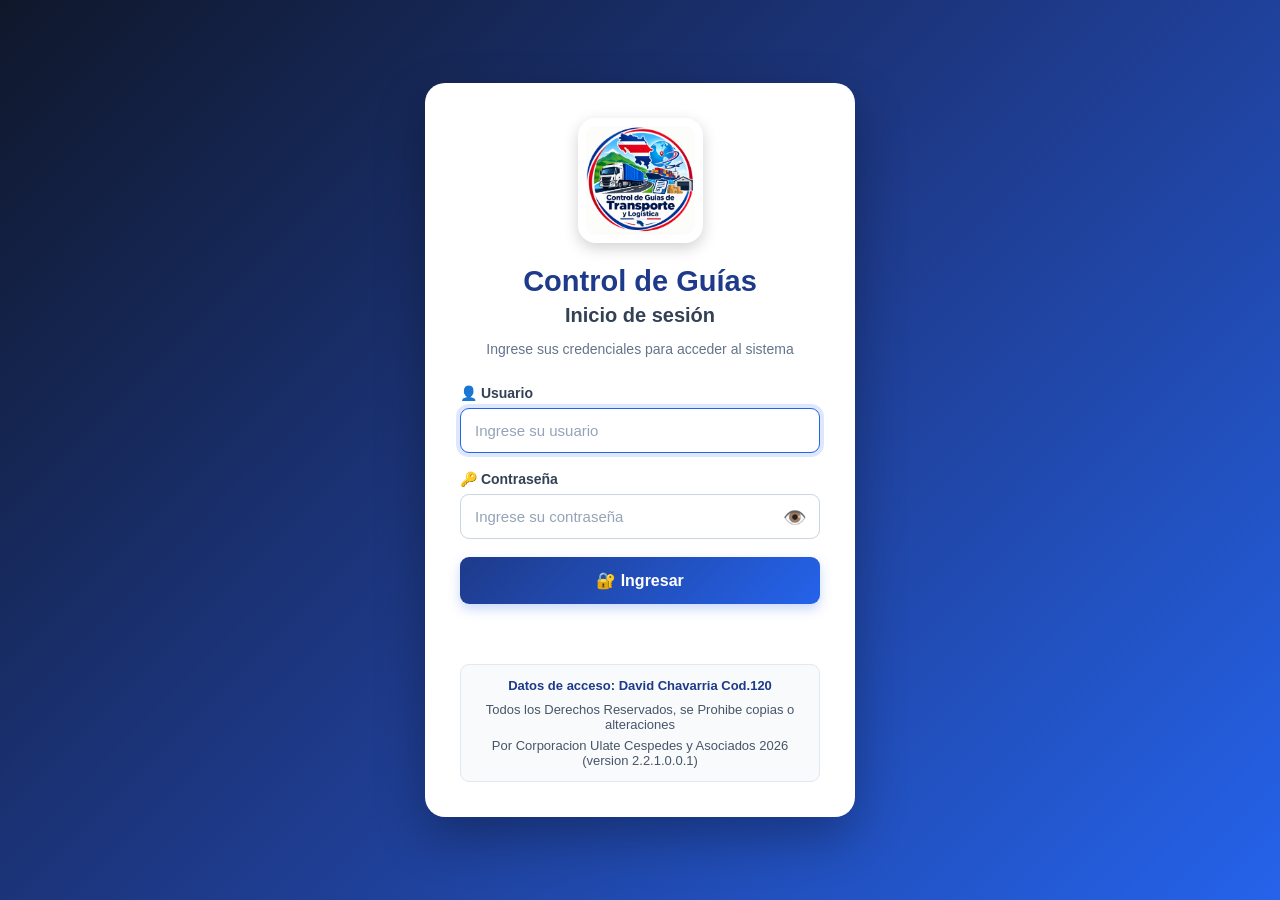
<file: index.html>
<!DOCTYPE html>
<html lang="es">

<head>

    <meta charset="UTF-8">

    <meta name="viewport"
          content="width=device-width, initial-scale=1.0">

    <title>Control de Guías de Transporte David Chavarria</title>

    <link rel="stylesheet" href="Estilo/estilo.css">

</head>

<body>

    <!-- =====================================================
         LOGIN
    ====================================================== -->

    <section id="login">

        <div class="login-tarjeta">

            <img
                src="./img/Logo Guias.png"
                alt="Logo Control de Guías"
                class="login-logo"
            >

            <h1>
                Control de Guías
            </h1>

            <h2>
                Inicio de sesión
            </h2>

            <p class="login-descripcion">
                Ingrese sus credenciales para acceder al sistema
            </p>

            <div class="campo-login">

                <label for="usuario">
                    👤 Usuario
                </label>

                <input
                    type="text"
                    id="usuario"
                    placeholder="Ingrese su usuario"
                    autocomplete="username"
                >

            </div>


            <div class="campo-login">

                <label for="clave">
                    🔑 Contraseña
                </label>

                <div class="contenedor-clave">

                    <input
                        type="password"
                        id="clave"
                        placeholder="Ingrese su contraseña"
                        autocomplete="current-password"
                    >

                    <button
                        type="button"
                        id="mostrarClave"
                        class="btn-mostrar-clave"
                    >
                        👁️
                    </button>

                </div>

            </div>


            <button
                type="button"
                id="btnLogin"
                class="btn-login"
            >
                🔐 Ingresar
            </button>

            <p
                id="mensajeLogin"
                class="mensaje-login"
            ></p>


            <div class="datos-demo">

                <strong>
                    Datos de acceso: David Chavarria Cod.120
                </strong>

                <span>
                    Todos los Derechos Reservados, se Prohibe copias o alteraciones
                </span>

                <span>
                    Por Corporacion Ulate Cespedes y Asociados 2026
                    (version 2.2.1.0.0.1)
                </span>

            </div>

        </div>

    </section>


    <!-- =====================================================
         SISTEMA PRINCIPAL
    ====================================================== -->

    <div id="sistema" class="sistema-oculto">


        <!-- =====================================================
             ENCABEZADO
        ====================================================== -->

        <header class="encabezado">

            <img
                src="./img/Logo Guias.png"
                alt="Logo Control de Guías de Transporte"
                class="img"
            >

            <div class="titulo">

                <h1>
                    Control de Guías de Transporte
                </h1>

                <h2>
                    y Logística
                </h2>

                <p>
                    🇨🇷 Sistema de control de transportes de Costa Rica
                </p>

            </div>

            <button
                id="cerrarSesion"
                class="btn-cerrar-sesion"
                type="button"
            >
                🚪 Cerrar sesión
            </button>

        </header>


        <!-- =====================================================
             CONTENIDO PRINCIPAL
        ====================================================== -->

        <main class="contenedor">


            <!-- =================================================
                 FORMULARIO
            ================================================== -->

            <section class="tarjeta">

                <h2>
                    📋 Registro de Guías DAVID CHAVARRIA
                </h2>


                <div class="formulario">


                    <!-- NÚMERO DE GUÍA -->

                    <div class="campo">

                        <label for="guia">
                            Número de Guía
                        </label>

                        <input
                            type="text"
                            id="guia"
                            placeholder="Ejemplo: G-001"
                            autocomplete="off"
                        >

                    </div>


                    <!-- NÚMERO DE RUTA -->

                    <div class="campo">

                        <label for="numeroRuta">
                            🛣️ Número de Ruta
                        </label>

                        <input
                            type="number"
                            id="numeroRuta"
                            placeholder="Ejemplo: 101"
                            min="0"
                            step="1"
                        >

                    </div>


                    <!-- FECHA -->

                    <div class="campo">

                        <label for="fecha">
                            Fecha
                        </label>

                        <input
                            type="date"
                            id="fecha"
                        >

                    </div>


                    <!-- PLACA -->

                    <div class="campo">

                        <label for="placa">
                            Número de Placa
                        </label>

                        <input
                            type="text"
                            id="placa"
                            placeholder="Ejemplo: FRT-001"
                            autocomplete="off"
                        >

                    </div>


                    <!-- LUGAR -->

                    <div class="campo">

                        <label for="lugar">
                            Lugar / Destino
                        </label>

                        <input
                            type="text"
                            id="lugar"
                            placeholder="Ejemplo: San José - Alajuela"
                        >

                    </div>


                    <!-- MONTO -->

                    <div class="campo">

                        <label for="monto">
                            Monto de factura
                        </label>

                        <input
                            type="number"
                            id="monto"
                            placeholder="Ejemplo: 25000"
                            min="0"
                            step="0.01"
                        >

                    </div>


                    <!-- MONTO DEDUCIBLE -->

                    <div class="campo">

                        <label for="montoDeducible">
                            💰 Monto deducible
                        </label>

                        <input
                            type="number"
                            id="montoDeducible"
                            placeholder="Ejemplo: 5000"
                            min="0"
                            step="0.01"
                            value="0"
                        >

                    </div>


                    <!-- TOTAL A PAGAR -->

                    <div class="campo">

                        <label for="totalPagar">
                            💵 Total a pagar
                        </label>

                        <input
                            type="number"
                            id="totalPagar"
                            placeholder="Se calcula automáticamente"
                            readonly
                        >

                    </div>


                    <!-- HOJAS -->

                    <div class="campo">

                        <label for="hojas">
                            Cantidad de Hojas
                        </label>

                        <input
                            type="number"
                            id="hojas"
                            placeholder="De 1 a 10"
                            min="1"
                            max="10"
                            step="1"
                        >

                    </div>


                    <!-- ESTADO -->

                    <div class="campo">

                        <label for="estado">
                            Estado
                        </label>

                        <select id="estado">

                            <option value="">
                                Seleccione un estado
                            </option>

                            <option value="Aprobadas">
                                Aprobadas
                            </option>

                            <option value="En tránsito">
                                En tránsito
                            </option>

                            <option value="Disputa">
                                Disputa
                            </option>

                            <option value="Cancelado">
                                Cancelado
                            </option>

                            <option value="Recepcionada">
                                Recepcionada
                            </option>

                            <option value="Rechazada">
                                Rechazada
                            </option>

                        </select>

                    </div>

                </div>


                <!-- =================================================
                     BOTONES
                ================================================== -->

                <div class="botones">

                    <button
                        id="agregar"
                        class="btn btn-agregar"
                        type="button"
                    >
                        ➕ Agregar
                    </button>

                    <button
                        id="modificar"
                        class="btn btn-modificar"
                        type="button"
                    >
                        ✏️ Modificar
                    </button>

                    <button
                        id="eliminar"
                        class="btn btn-eliminar"
                        type="button"
                    >
                        🗑️ Eliminar
                    </button>

                    <button
                        id="obtener"
                        class="btn btn-obtener"
                        type="button"
                    >
                        🔍 Obtener
                    </button>

                    <button
                        id="limpiar"
                        class="btn"
                        type="button"
                    >
                        🔄 Limpiar
                    </button>

                </div>

            </section>


            <!-- =================================================
                 TABLA
            ================================================== -->

            <section class="tarjeta">

                <div class="titulo-tabla">

                    <h2>
                        🚚 Guías Registradas
                    </h2>

                    <span id="contador">
                        0 guías
                    </span>

                </div>


                <!-- =================================================
                     BÚSQUEDA POR GUÍA
                ================================================== -->

                <div class="campo busqueda">

                    <label for="buscarGuia">
                        🔎 Buscar por número de guía
                    </label>

                    <input
                        type="text"
                        id="buscarGuia"
                        placeholder="Escriba G-001, G-002, etc."
                        autocomplete="off"
                    >

                </div>


                <!-- =================================================
                     FILTROS
                ================================================== -->

                <div class="filtros">


                    <!-- FILTRO RUTA -->

                    <div class="campo">

                        <label for="filtrarRuta">
                            🛣️ Filtrar por ruta
                        </label>

                        <select id="filtrarRuta">

                            <option value="todos">
                                Todas las rutas
                            </option>

                        </select>

                    </div>


                    <!-- FILTRO PLACA -->

                    <div class="campo">

                        <label for="filtrarPlaca">
                            🚛 Filtrar por placa
                        </label>

                        <select id="filtrarPlaca">

                            <option value="todos">
                                Todas las placas
                            </option>

                        </select>

                    </div>


                    <!-- FILTRO ESTADO -->

                    <div class="campo">

                        <label for="filtrarEstado">
                            📦 Filtrar por estado
                        </label>

                        <select id="filtrarEstado">

                            <option value="todos">
                                Todos los estados
                            </option>

                            <option value="Aprobadas">
                                Aprobadas
                            </option>

                            <option value="En tránsito">
                                En tránsito
                            </option>

                            <option value="Disputa">
                                Disputa
                            </option>

                            <option value="Cancelado">
                                Cancelado
                            </option>

                            <option value="Recepcionada">
                                Recepcionada
                            </option>

                            <option value="Rechazada">
                                Rechazada
                            </option>

                        </select>

                    </div>


                    <!-- ORDENAR -->

                    <div class="campo">

                        <label for="ordenar">
                            🔢 Ordenar por
                        </label>

                        <select id="ordenar">

                            <option value="guiaAsc">
                                Guía: menor a mayor
                            </option>

                            <option value="guiaDesc">
                                Guía: mayor a menor
                            </option>

                            <option value="rutaAsc">
                                Ruta: menor a mayor
                            </option>

                            <option value="rutaDesc">
                                Ruta: mayor a menor
                            </option>

                            <option value="fechaAsc">
                                Fecha: más antigua
                            </option>

                            <option value="fechaDesc">
                                Fecha: más reciente
                            </option>

                            <option value="placaAsc">
                                Placa: A-Z
                            </option>

                            <option value="placaDesc">
                                Placa: Z-A
                            </option>

                            <option value="montoAsc">
                                Monto: menor a mayor
                            </option>

                            <option value="montoDesc">
                                Monto: mayor a menor
                            </option>

                            <option value="deducibleAsc">
                                Deducible: menor a mayor
                            </option>

                            <option value="deducibleDesc">
                                Deducible: mayor a menor
                            </option>

                            <option value="totalAsc">
                                Total: menor a mayor
                            </option>

                            <option value="totalDesc">
                                Total: mayor a menor
                            </option>

                            <option value="hojasAsc">
                                Hojas: menor a mayor
                            </option>

                            <option value="hojasDesc">
                                Hojas: mayor a menor
                            </option>

                        </select>

                    </div>


                    <!-- QUITAR FILTROS -->

                    <button
                        id="quitarFiltros"
                        class="btn"
                        type="button"
                    >
                        🔄 Mostrar todos
                    </button>

                </div>


                <!-- =================================================
                     TABLA
                ================================================== -->

                <div class="tabla-contenedor">

                    <table>

                        <thead>

                            <tr>

                                <th>
                                    N.º Guía
                                </th>

                                <th>
                                    Ruta numérica
                                </th>

                                <th>
                                    Fecha
                                </th>

                                <th>
                                    Placa
                                </th>

                                <th>
                                    Lugar / Destino
                                </th>

                                <th>
                                    Monto
                                </th>

                                <th>
                                    Monto deducible
                                </th>

                                <th>
                                    Total a pagar
                                </th>

                                <th>
                                    Hojas
                                </th>

                                <th>
                                    Estado
                                </th>

                                <th>
                                    Acciones
                                </th>

                            </tr>

                        </thead>

                        <tbody id="tablaGuias">
                        </tbody>

                    </table>

                </div>


                <!-- =================================================
                     MENSAJE
                ================================================== -->

                <p
                    id="salida"
                    class="mensaje"
                >
                    Sistema listo para registrar guías.
                </p>

            </section>

        </main>


        <!-- =====================================================
             PIE DE PÁGINA
        ====================================================== -->

        <footer>

            <p>
                © 2026 Control de Guías de Transporte y Logística
                Por Corporacion Ulate Cespedes y Asociados 2026
                (version 2.2.1.0.0.1)
            </p>

            <p>
                Costa Rica 🇨🇷
            </p>

        </footer>

    </div>


    <!-- =====================================================
         JAVASCRIPT
    ====================================================== -->

    <script
        type="module"
        src="script/script.js"
    ></script>

</body>

</html>
</file>
<file: Estilo/estilo.css>
/* ============================================================
   CONTROL DE GUÍAS DE TRANSPORTE Y LOGÍSTICA
   ESTILOS PRINCIPALES
============================================================ */


/* ============================================================
   1. CONFIGURACIÓN GENERAL
============================================================ */

* {
    margin: 0;
    padding: 0;
    box-sizing: border-box;
}


html {
    scroll-behavior: smooth;
}


body {
    font-family: Arial, Helvetica, sans-serif;

    background:
        linear-gradient(
            135deg,
            #f1f5f9,
            #e2e8f0
        );

    color: #1e293b;

    min-height: 100vh;
}


/* ============================================================
   2. LOGIN
============================================================ */

#login {

    min-height: 100vh;

    width: 100%;

    display: flex;

    justify-content: center;

    align-items: center;

    padding: 20px;

    background:
        linear-gradient(
            135deg,
            #0f172a 0%,
            #1e3a8a 50%,
            #2563eb 100%
        );
}


/* ============================================================
   TARJETA DEL LOGIN
============================================================ */

.login-tarjeta {

    width: 100%;

    max-width: 430px;

    background: #ffffff;

    border-radius: 20px;

    padding: 35px;

    text-align: center;

    box-shadow:
        0 20px 50px
        rgba(0, 0, 0, 0.30);

    animation:
        aparecerLogin 0.5s ease;

}


@keyframes aparecerLogin {

    from {

        opacity: 0;

        transform:
            translateY(20px)
            scale(0.97);

    }

    to {

        opacity: 1;

        transform:
            translateY(0)
            scale(1);

    }

}


/* ============================================================
   LOGO DEL LOGIN
============================================================ */

.login-logo {

    width: 125px;

    height: 125px;

    object-fit: contain;

    background: #ffffff;

    border-radius: 18px;

    padding: 8px;

    margin-bottom: 18px;

    box-shadow:
        0 5px 15px
        rgba(0, 0, 0, 0.18);

}


/* ============================================================
   TÍTULOS DEL LOGIN
============================================================ */

.login-tarjeta h1 {

    color: #1e3a8a;

    font-size: 29px;

    margin-bottom: 6px;

}


.login-tarjeta h2 {

    color: #334155;

    font-size: 20px;

    margin-bottom: 12px;

}


.login-descripcion {

    color: #64748b;

    font-size: 14px;

    line-height: 1.5;

    margin-bottom: 25px;

}


/* ============================================================
   CAMPOS DEL LOGIN
============================================================ */

.campo-login {

    display: flex;

    flex-direction: column;

    text-align: left;

    gap: 7px;

    margin-bottom: 18px;

}


.campo-login label {

    color: #334155;

    font-weight: bold;

    font-size: 14px;

}


.campo-login input {

    width: 100%;

    padding: 13px 14px;

    border:
        1px solid
        #cbd5e1;

    border-radius: 9px;

    font-size: 15px;

    background: #ffffff;

    color: #1e293b;

    transition:
        border-color 0.2s,
        box-shadow 0.2s;

}


.campo-login input::placeholder {

    color: #94a3b8;

}


.campo-login input:focus {

    outline: none;

    border-color: #2563eb;

    box-shadow:
        0 0 0 4px
        rgba(37, 99, 235, 0.15);

}


/* ============================================================
   CONTRASEÑA
============================================================ */

.contenedor-clave {

    position: relative;

    width: 100%;

}


.contenedor-clave input {

    padding-right: 52px;

}


.btn-mostrar-clave {

    position: absolute;

    right: 5px;

    top: 50%;

    transform:
        translateY(-50%);

    border: none;

    background: transparent;

    cursor: pointer;

    font-size: 19px;

    padding: 8px;

    border-radius: 6px;

}


.btn-mostrar-clave:hover {

    background: #f1f5f9;

}


/* ============================================================
   BOTÓN LOGIN
============================================================ */

.btn-login {

    width: 100%;

    border: none;

    border-radius: 9px;

    padding: 14px;

    font-size: 16px;

    font-weight: bold;

    cursor: pointer;

    background:
        linear-gradient(
            135deg,
            #1e3a8a,
            #2563eb
        );

    color: white;

    box-shadow:
        0 5px 12px
        rgba(37, 99, 235, 0.25);

    transition:
        transform 0.2s,
        box-shadow 0.2s,
        opacity 0.2s;

}


.btn-login:hover {

    transform:
        translateY(-2px);

    box-shadow:
        0 8px 18px
        rgba(37, 99, 235, 0.30);

    opacity: 0.95;

}


.btn-login:active {

    transform:
        translateY(0);

}


/* ============================================================
   MENSAJE DEL LOGIN
============================================================ */

.mensaje-login {

    min-height: 25px;

    margin-top: 15px;

    font-size: 14px;

    font-weight: bold;

}


.mensaje-login.error {

    color: #dc2626;

}


.mensaje-login.exito {

    color: #16a34a;

}


/* ============================================================
   DATOS DEMO
============================================================ */

.datos-demo {

    margin-top: 20px;

    padding: 13px;

    background: #f8fafc;

    border:
        1px solid
        #e2e8f0;

    border-radius: 9px;

    display: flex;

    flex-direction: column;

    gap: 6px;

    font-size: 13px;

    color: #475569;

}


.datos-demo strong {

    color: #1e3a8a;

    margin-bottom: 3px;

}


/* ============================================================
   3. SISTEMA OCULTO
============================================================ */

.sistema-oculto {

    display: none !important;

}


/* ============================================================
   4. ENCABEZADO PRINCIPAL
============================================================ */

.encabezado {

    position: relative;

    min-height: 190px;

    background:
        linear-gradient(
            135deg,
            #0f172a,
            #1e3a8a,
            #2563eb
        );

    color: white;

    padding: 28px 190px 28px 30px;

    display: flex;

    align-items: center;

    justify-content: center;

    gap: 25px;

    box-shadow:
        0 5px 15px
        rgba(0, 0, 0, 0.20);

}


/* ============================================================
   LOGO PRINCIPAL
============================================================ */

.encabezado .img {

    width: 135px;

    height: 135px;

    object-fit: contain;

    background: white;

    border-radius: 18px;

    padding: 8px;

    flex-shrink: 0;

    box-shadow:
        0 5px 15px
        rgba(0, 0, 0, 0.25);

}


/* ============================================================
   TÍTULO PRINCIPAL
============================================================ */

.titulo {

    text-align: left;

}


.titulo h1 {

    font-size: 32px;

    line-height: 1.2;

    margin-bottom: 5px;

}


.titulo h2 {

    font-size: 25px;

    margin-bottom: 12px;

    font-weight: 600;

}


.titulo p {

    font-size: 15px;

    opacity: 0.95;

}


/* ============================================================
   BOTÓN CERRAR SESIÓN
============================================================ */

.btn-cerrar-sesion {

    position: absolute;

    right: 25px;

    top: 25px;

    border: none;

    border-radius: 9px;

    padding: 11px 16px;

    background: #dc2626;

    color: white;

    font-size: 14px;

    font-weight: bold;

    cursor: pointer;

    box-shadow:
        0 4px 10px
        rgba(0, 0, 0, 0.20);

    transition:
        transform 0.2s,
        background 0.2s;

}


.btn-cerrar-sesion:hover {

    background: #b91c1c;

    transform:
        translateY(-2px);

}


/* ============================================================
   5. CONTENEDOR PRINCIPAL
============================================================ */

.contenedor {

    width: 94%;

    max-width: 1350px;

    margin:
        30px auto
        40px auto;

}


/* ============================================================
   6. TARJETAS
============================================================ */

.tarjeta {

    background: #ffffff;

    border-radius: 16px;

    padding: 27px;

    margin-bottom: 25px;

    border:
        1px solid
        #e2e8f0;

    box-shadow:
        0 5px 18px
        rgba(15, 23, 42, 0.08);

}


.tarjeta > h2 {

    color: #1e3a8a;

    font-size: 22px;

    margin-bottom: 24px;

    padding-bottom: 12px;

    border-bottom:
        2px solid
        #e2e8f0;

}


/* ============================================================
   7. FORMULARIO
============================================================ */

.formulario {

    display: grid;

    grid-template-columns:
        repeat(2, minmax(0, 1fr));

    gap: 20px;

}


/* ============================================================
   CAMPOS
============================================================ */

.campo {

    display: flex;

    flex-direction: column;

    gap: 7px;

}


.campo label {

    font-weight: bold;

    font-size: 14px;

    color: #334155;

}


.campo input,
.campo select {

    width: 100%;

    min-height: 44px;

    padding:
        11px 13px;

    border:
        1px solid
        #cbd5e1;

    border-radius: 9px;

    font-family: inherit;

    font-size: 15px;

    background: #ffffff;

    color: #1e293b;

    transition:
        border-color 0.2s,
        box-shadow 0.2s,
        background 0.2s;

}


.campo input:hover,
.campo select:hover {

    border-color: #94a3b8;

}


.campo input:focus,
.campo select:focus {

    outline: none;

    border-color: #2563eb;

    background: #ffffff;

    box-shadow:
        0 0 0 4px
        rgba(37, 99, 235, 0.12);

}


.campo input::placeholder {

    color: #94a3b8;

}


/* ============================================================
   INPUT NUMBER
============================================================ */

.campo input[type="number"] {

    text-align: left;

}


/* ============================================================
   INPUT DATE
============================================================ */

.campo input[type="date"] {

    cursor: pointer;

}


/* ============================================================
   SELECT
============================================================ */

.campo select {

    cursor: pointer;

}


/* ============================================================
   8. BOTONES DEL FORMULARIO
============================================================ */

.botones {

    display: flex;

    flex-wrap: wrap;

    gap: 10px;

    margin-top: 25px;

    padding-top: 20px;

    border-top:
        1px solid
        #e2e8f0;

}


/* ============================================================
   BOTÓN GENERAL
============================================================ */

.btn {

    border: none;

    border-radius: 8px;

    padding:
        11px 18px;

    min-height: 43px;

    font-family: inherit;

    font-size: 14px;

    font-weight: bold;

    cursor: pointer;

    background: #64748b;

    color: white;

    transition:
        transform 0.2s,
        opacity 0.2s,
        box-shadow 0.2s;

}


.btn:hover {

    opacity: 0.92;

    transform:
        translateY(-2px);

    box-shadow:
        0 4px 9px
        rgba(0, 0, 0, 0.15);

}


.btn:active {

    transform:
        translateY(0);

}


/* ============================================================
   BOTÓN AGREGAR
============================================================ */

.btn-agregar {

    background: #16a34a;

}


/* ============================================================
   BOTÓN MODIFICAR
============================================================ */

.btn-modificar {

    background: #2563eb;

}


/* ============================================================
   BOTÓN ELIMINAR
============================================================ */

.btn-eliminar {

    background: #dc2626;

}


/* ============================================================
   BOTÓN OBTENER
============================================================ */

.btn-obtener {

    background: #7c3aed;

}


/* ============================================================
   9. TÍTULO DE LA TABLA
============================================================ */

.titulo-tabla {

    display: flex;

    justify-content: space-between;

    align-items: center;

    gap: 15px;

    margin-bottom: 20px;

}


.titulo-tabla h2 {

    color: #1e3a8a;

    font-size: 22px;

    margin: 0;

}


/* ============================================================
   CONTADOR
============================================================ */

#contador {

    display: inline-flex;

    align-items: center;

    justify-content: center;

    min-height: 35px;

    padding:
        7px 14px;

    background: #dbeafe;

    color: #1e40af;

    border-radius: 20px;

    font-size: 13px;

    font-weight: bold;

    white-space: nowrap;

}


/* ============================================================
   10. BÚSQUEDA
============================================================ */

.busqueda {

    margin-bottom: 20px;

}


.busqueda label {

    font-size: 15px;

}


#buscarGuia {

    border:
        2px solid
        #2563eb;

    min-height: 47px;

    font-size: 15px;

    padding:
        12px 15px;

    background: #ffffff;

}


#buscarGuia:focus {

    border-color: #1d4ed8;

    box-shadow:
        0 0 0 4px
        rgba(37, 99, 235, 0.12);

}


#buscarGuia::placeholder {

    color: #94a3b8;

}


/* ============================================================
   11. FILTROS
============================================================ */

.filtros {

    display: grid;

    grid-template-columns:
        1fr 1fr 1.2fr auto;

    align-items: end;

    gap: 15px;

    padding: 20px;

    margin-bottom: 22px;

    background:
        linear-gradient(
            135deg,
            #f8fafc,
            #f1f5f9
        );

    border:
        1px solid
        #e2e8f0;

    border-radius: 12px;

}


.filtros .campo {

    min-width: 0;

}


.filtros .campo label {

    font-size: 13px;

}


.filtros .campo select {

    min-height: 44px;

    font-size: 14px;

}


.filtros .btn {

    min-height: 44px;

    white-space: nowrap;

}


/* ============================================================
   12. CONTENEDOR DE TABLA
============================================================ */

.tabla-contenedor {

    width: 100%;

    overflow-x: auto;

    overflow-y: hidden;

    border:
        1px solid
        #e2e8f0;

    border-radius: 12px;

    background: #ffffff;

}


/* ============================================================
   BARRA DE DESPLAZAMIENTO
============================================================ */

.tabla-contenedor::-webkit-scrollbar {

    height: 9px;

}


.tabla-contenedor::-webkit-scrollbar-track {

    background: #e2e8f0;

    border-radius: 10px;

}


.tabla-contenedor::-webkit-scrollbar-thumb {

    background: #94a3b8;

    border-radius: 10px;

}


.tabla-contenedor::-webkit-scrollbar-thumb:hover {

    background: #64748b;

}


/* ============================================================
   13. TABLA
============================================================ */

table {

    width: 100%;

    min-width: 1100px;

    border-collapse: separate;

    border-spacing: 0;

}


/* ============================================================
   CABECERA
============================================================ */

thead {

    background:
        linear-gradient(
            135deg,
            #1e3a8a,
            #2563eb
        );

    color: white;

}


thead tr th:first-child {

    border-top-left-radius: 10px;

}


thead tr th:last-child {

    border-top-right-radius: 10px;

}


th {

    padding:
        14px 11px;

    text-align: center;

    font-size: 13px;

    font-weight: bold;

    white-space: nowrap;

    border-bottom:
        2px solid
        #1e3a8a;

}


/* ============================================================
   CELDAS
============================================================ */

td {

    padding:
        13px 10px;

    text-align: center;

    font-size: 13px;

    color: #334155;

    border-bottom:
        1px solid
        #e2e8f0;

    vertical-align: middle;

}


/* ============================================================
   FILAS
============================================================ */

tbody tr {

    background: #ffffff;

    transition:
        background 0.2s,
        transform 0.2s;

}


tbody tr:nth-child(even) {

    background: #f8fafc;

}


tbody tr:hover {

    background: #eff6ff;

}


/* ============================================================
   ÚLTIMA FILA
============================================================ */

tbody tr:last-child td {

    border-bottom: none;

}


/* ============================================================
   14. NÚMERO DE GUÍA
============================================================ */

td strong {

    color: #1e3a8a;

    font-size: 14px;

}


td:first-child {

    white-space: nowrap;

}


/* ============================================================
   15. PLACA
============================================================ */

td:nth-child(3) strong {

    color: #475569;

    background: #f1f5f9;

    padding:
        5px 9px;

    border-radius: 6px;

    font-size: 13px;

    display: inline-block;

}


/* ============================================================
   16. MONTO
============================================================ */

td:nth-child(5) {

    font-weight: bold;

    color: #166534;

    white-space: nowrap;

}


/* ============================================================
   17. HOJAS
============================================================ */

td:nth-child(6) {

    font-weight: bold;

    color: #475569;

}


td:nth-child(6)::before {

    content: "";

}


/* ============================================================
   18. ESTADOS
============================================================ */

.estado {

    display: inline-flex;

    align-items: center;

    justify-content: center;

    min-width: 100px;

    padding:
        6px 10px;

    border-radius: 20px;

    font-size: 11px;

    font-weight: bold;

    white-space: nowrap;

}


/* ============================================================
   PENDIENTE
============================================================ */

.estado-pendiente {

    background: #fef3c7;

    color: #92400e;

    border:
        1px solid
        #fde68a;

}


/* ============================================================
   EN TRÁNSITO
============================================================ */

.estado-transito {

    background: #dbeafe;

    color: #1e40af;

    border:
        1px solid
        #bfdbfe;

}


/* ============================================================
   ENTREGADO
============================================================ */

.estado-entregado {

    background: #dcfce7;

    color: #166534;

    border:
        1px solid
        #bbf7d0;

}


/* ============================================================
   CANCELADO
============================================================ */

.estado-cancelado {

    background: #fee2e2;

    color: #991b1b;

    border:
        1px solid
        #fecaca;

}


/* ============================================================
   19. BOTONES DE LA TABLA
============================================================ */

.btn-tabla {

    border: none;

    border-radius: 6px;

    padding:
        7px 10px;

    margin:
        2px 1px;

    color: white;

    font-family: inherit;

    font-size: 11px;

    font-weight: bold;

    cursor: pointer;

    transition:
        transform 0.2s,
        opacity 0.2s,
        box-shadow 0.2s;

}


.btn-tabla:hover {

    transform:
        translateY(-1px);

    opacity: 0.90;

    box-shadow:
        0 3px 7px
        rgba(0, 0, 0, 0.15);

}


.btn-tabla:active {

    transform:
        translateY(0);

}


/* ============================================================
   BOTÓN MODIFICAR TABLA
============================================================ */

.btn-tabla-modificar {

    background: #2563eb;

}


/* ============================================================
   BOTÓN ELIMINAR TABLA
============================================================ */

.btn-tabla-eliminar {

    background: #dc2626;

}


/* ============================================================
   20. MENSAJE DEL SISTEMA
============================================================ */

.mensaje {

    margin-top: 20px;

    padding:
        14px 16px;

    min-height: 48px;

    display: flex;

    align-items: center;

    justify-content: center;

    border-radius: 9px;

    background: #f1f5f9;

    color: #334155;

    border:
        1px solid
        #e2e8f0;

    text-align: center;

    font-size: 14px;

    font-weight: bold;

    line-height: 1.4;

}


/* ============================================================
   21. PIE DE PÁGINA
============================================================ */

footer {

    background:
        linear-gradient(
            135deg,
            #0f172a,
            #1e293b
        );

    color: white;

    text-align: center;

    padding:
        22px 15px;

    margin-top: 40px;

    border-top:
        4px solid
        #2563eb;

}


footer p {

    margin: 5px 0;

    font-size: 13px;

    opacity: 0.95;

}


footer p:first-child {

    font-weight: bold;

}


/* ============================================================
   22. ESTADOS DE INPUT
============================================================ */

input:disabled,
select:disabled {

    background: #e2e8f0;

    cursor: not-allowed;

    opacity: 0.7;

}


/* ============================================================
   23. SELECCIÓN DE TEXTO
============================================================ */

::selection {

    background: #2563eb;

    color: white;

}


/* ============================================================
   24. RESPONSIVE - PANTALLAS GRANDES
============================================================ */

@media (min-width: 1400px) {

    .contenedor {

        max-width: 1400px;

    }


    table {

        min-width: 1150px;

    }

}


/* ============================================================
   25. RESPONSIVE - TABLET
============================================================ */

@media (max-width: 1000px) {

    .encabezado {

        padding:
            25px 25px 85px 25px;

    }


    .btn-cerrar-sesion {

        top: auto;

        bottom: 20px;

        right: 25px;

    }


    .formulario {

        grid-template-columns:
            repeat(2, minmax(0, 1fr));

    }


    .filtros {

        grid-template-columns:
            1fr 1fr;

    }


    .filtros .btn {

        width: 100%;

    }

}


/* ============================================================
   26. RESPONSIVE - TABLET PEQUEÑA
============================================================ */

@media (max-width: 800px) {

    #login {

        padding: 15px;

    }


    .login-tarjeta {

        max-width: 420px;

        padding: 30px 25px;

    }


    .encabezado {

        flex-direction: column;

        text-align: center;

        padding:
            25px 20px 85px 20px;

        gap: 15px;

    }


    .encabezado .img {

        width: 115px;

        height: 115px;

    }


    .titulo {

        text-align: center;

    }


    .titulo h1 {

        font-size: 27px;

    }


    .titulo h2 {

        font-size: 21px;

    }


    .titulo p {

        font-size: 14px;

    }


    .btn-cerrar-sesion {

        position: absolute;

        bottom: 20px;

        left: 50%;

        right: auto;

        transform:
            translateX(-50%);

        width: 220px;

    }


    .btn-cerrar-sesion:hover {

        transform:
            translateX(-50%)
            translateY(-2px);

    }


    .contenedor {

        width: 94%;

        margin-top: 20px;

    }


    .tarjeta {

        padding: 22px;

    }


    .formulario {

        grid-template-columns: 1fr;

        gap: 17px;

    }


    .botones {

        flex-direction: column;

    }


    .botones .btn {

        width: 100%;

    }


    .filtros {

        grid-template-columns: 1fr;

        gap: 15px;

    }


    .filtros .btn {

        width: 100%;

    }


    .titulo-tabla {

        align-items: flex-start;

    }

}


/* ============================================================
   27. RESPONSIVE - CELULAR
============================================================ */

@media (max-width: 500px) {

    body {

        font-size: 14px;

    }


    /* ========================================================
       LOGIN
    ======================================================== */

    #login {

        padding: 12px;

    }


    .login-tarjeta {

        padding:
            25px 18px;

        border-radius: 16px;

    }


    .login-logo {

        width: 100px;

        height: 100px;

    }


    .login-tarjeta h1 {

        font-size: 23px;

    }


    .login-tarjeta h2 {

        font-size: 18px;

    }


    .login-descripcion {

        font-size: 13px;

        margin-bottom: 20px;

    }


    .datos-demo {

        font-size: 12px;

    }


    /* ========================================================
       ENCABEZADO
    ======================================================== */

    .encabezado {

        padding:
            20px 12px 80px 12px;

    }


    .encabezado .img {

        width: 95px;

        height: 95px;

    }


    .titulo h1 {

        font-size: 21px;

    }


    .titulo h2 {

        font-size: 17px;

        margin-bottom: 8px;

    }


    .titulo p {

        font-size: 12px;

    }


    .btn-cerrar-sesion {

        width: 200px;

        padding:
            9px 12px;

        font-size: 13px;

        bottom: 18px;

    }


    /* ========================================================
       CONTENEDOR
    ======================================================== */

    .contenedor {

        width: 94%;

        margin:
            15px auto
            25px auto;

    }


    /* ========================================================
       TARJETAS
    ======================================================== */

    .tarjeta {

        padding: 17px;

        border-radius: 12px;

        margin-bottom: 18px;

    }


    .tarjeta > h2 {

        font-size: 18px;

        line-height: 1.4;

        margin-bottom: 18px;

    }


    /* ========================================================
       FORMULARIO
    ======================================================== */

    .formulario {

        gap: 14px;

    }


    .campo label {

        font-size: 13px;

    }


    .campo input,
    .campo select {

        min-height: 42px;

        padding:
            10px 11px;

        font-size: 14px;

    }


    /* ========================================================
       BOTONES
    ======================================================== */

    .botones {

        margin-top: 20px;

        padding-top: 17px;

        gap: 8px;

    }


    .btn {

        width: 100%;

        min-height: 42px;

        font-size: 13px;

    }


    /* ========================================================
       TABLA
    ======================================================== */

    .titulo-tabla {

        flex-direction: column;

        align-items: flex-start;

        gap: 10px;

    }


    .titulo-tabla h2 {

        font-size: 18px;

    }


    #contador {

        font-size: 12px;

        min-height: 32px;

        padding:
            6px 12px;

    }


    .busqueda {

        margin-bottom: 15px;

    }


    #buscarGuia {

        min-height: 43px;

        font-size: 14px;

    }


    .filtros {

        padding: 15px;

        gap: 13px;

    }


    .filtros .campo select {

        font-size: 13px;

    }


    .tabla-contenedor {

        border-radius: 8px;

    }


    table {

        min-width: 1100px;

    }


    th {

        padding:
            11px 8px;

        font-size: 11px;

    }


    td {

        padding:
            10px 8px;

        font-size: 11px;

    }


    td strong {

        font-size: 12px;

    }


    td:nth-child(3) strong {

        padding:
            4px 7px;

        font-size: 11px;

    }


    .estado {

        min-width: 85px;

        padding:
            5px 8px;

        font-size: 10px;

    }


    .btn-tabla {

        display: block;

        width: 100%;

        margin:
            3px 0;

        font-size: 10px;

        padding:
            6px 8px;

    }


    .mensaje {

        font-size: 12px;

        padding:
            12px;

    }


    /* ========================================================
       FOOTER
    ======================================================== */

    footer {

        margin-top: 25px;

        padding:
            18px 10px;

    }


    footer p {

        font-size: 11px;

    }

}


/* ============================================================
   28. PANTALLAS MUY PEQUEÑAS
============================================================ */

@media (max-width: 350px) {

    .login-tarjeta {

        padding:
            20px 14px;

    }


    .login-logo {

        width: 85px;

        height: 85px;

    }


    .login-tarjeta h1 {

        font-size: 20px;

    }


    .login-tarjeta h2 {

        font-size: 16px;

    }


    .encabezado .img {

        width: 85px;

        height: 85px;

    }


    .titulo h1 {

        font-size: 19px;

    }


    .titulo h2 {

        font-size: 16px;

    }


    .titulo p {

        font-size: 11px;

    }


    .tarjeta {

        padding: 14px;

    }


    .tarjeta > h2 {

        font-size: 17px;

    }

}
</file>
